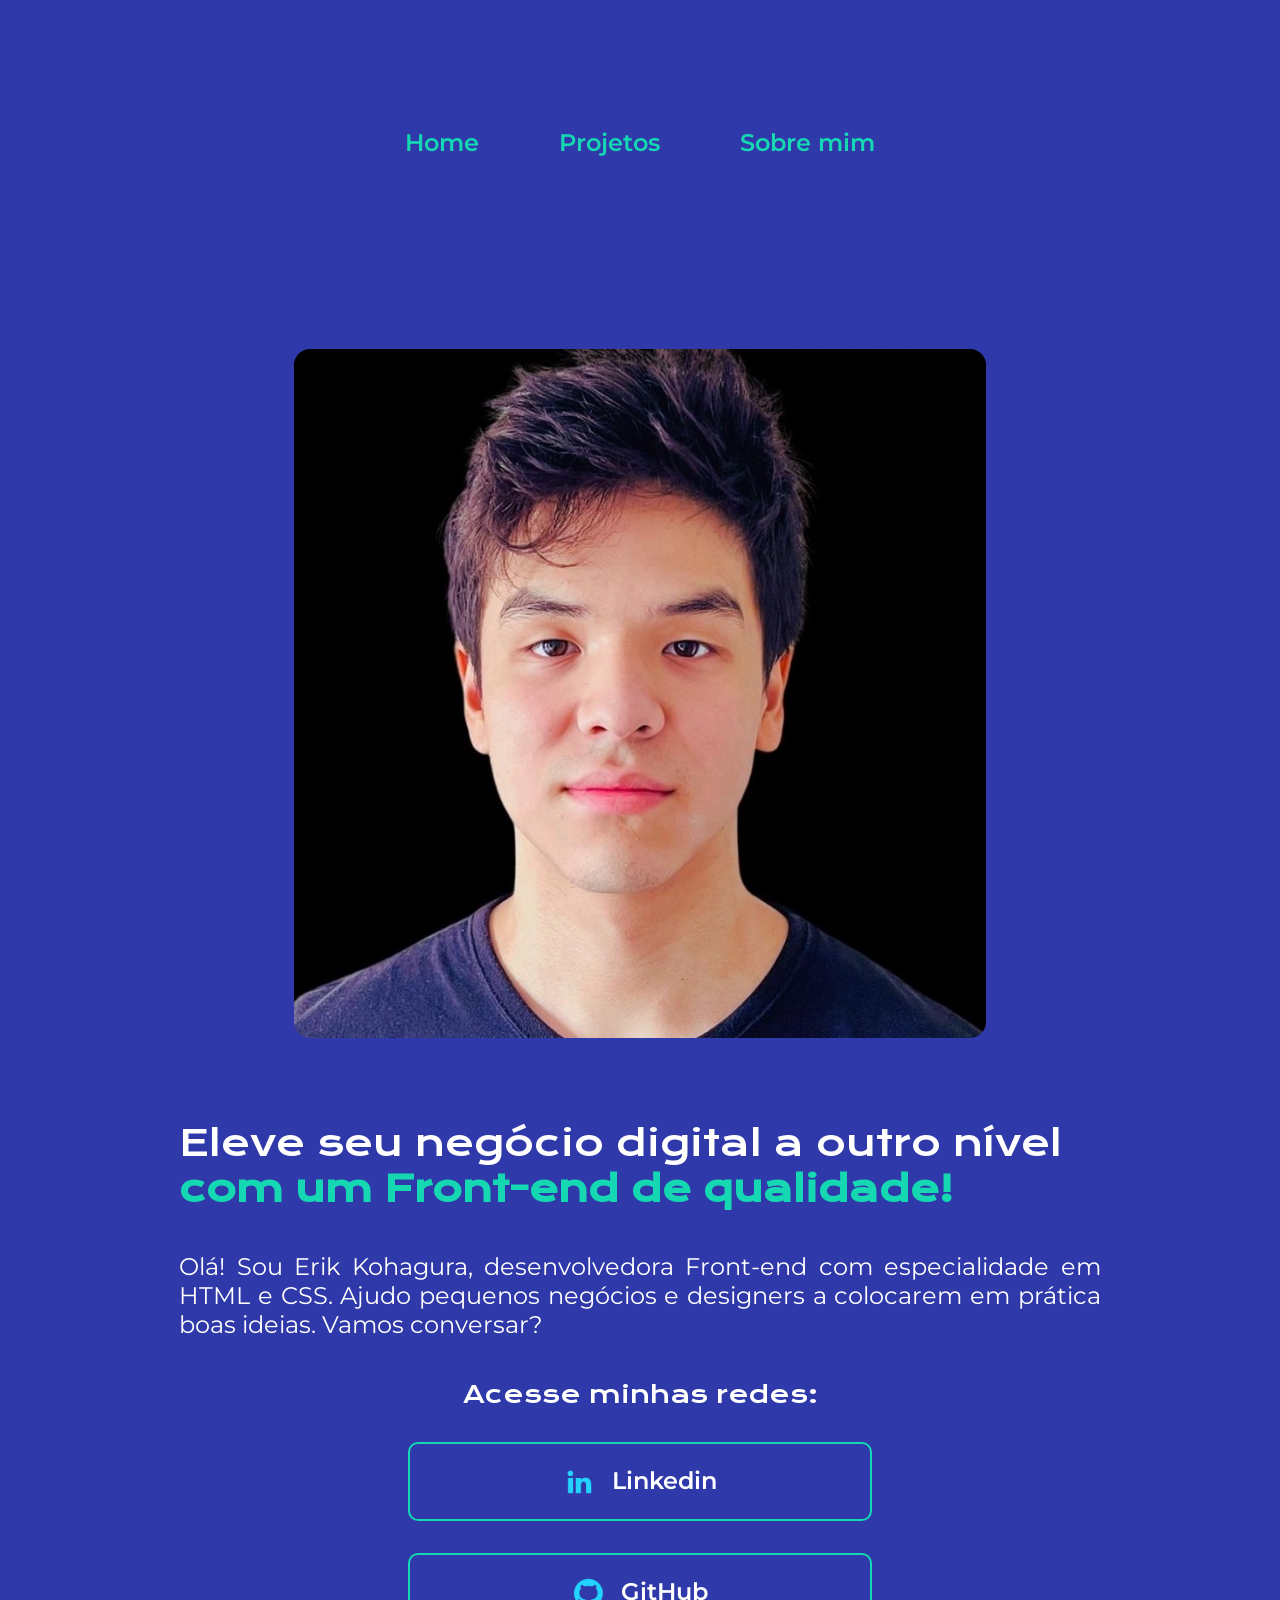
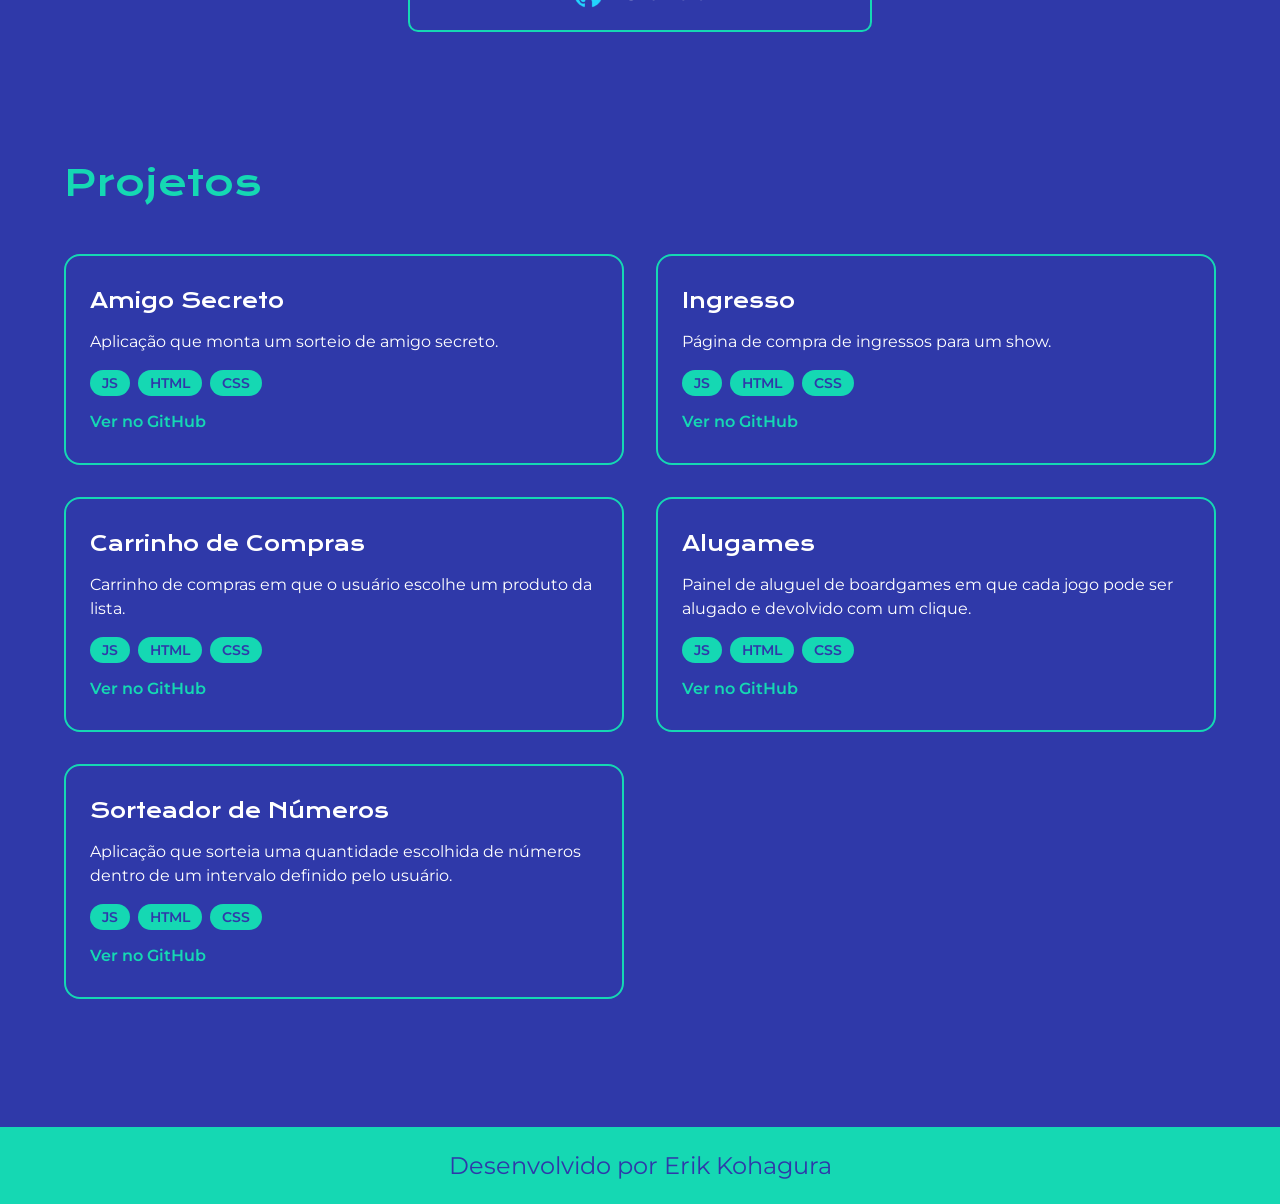
<file: index.html>
<!DOCTYPE html>
<html lang="pt-br">
<head>
    <meta charset="UTF-8">
    <meta name="viewport" content="width=device-width, initial-scale=1.0">
    <title>Portfolio</title>
    <link rel="stylesheet" href="./styles/style.css">
    <link href="https://unpkg.com/aos@2.3.1/dist/aos.css" rel="stylesheet">
</head>
<body>
    <header class="cabecalho">
        <nav class="cabecalho__menu">
            <a class="cabecalho__menu__link" href="index.html">Home</a>
            <a class="cabecalho__menu__link" href="#projetos">Projetos</a>
            <a class="cabecalho__menu__link" href="about.html">Sobre mim</a>
        </nav>
    </header>
    <main class="apresentacao">
        <section class="apresentacao__conteudo">
            <h1 class="apresentacao__conteudo__titulo" data-aos="fade-up">Eleve seu negócio digital a outro nível <strong class="apresentacao__conteudo__titulo-destaque">com um Front-end de qualidade!</strong></h1>
            <p class="apresentacao__conteudo__texto" data-aos="fade-up" data-aos-delay="150">Olá! Sou Erik Kohagura, desenvolvedora Front-end com especialidade em HTML e CSS. Ajudo pequenos negócios e designers a colocarem em prática boas ideias. Vamos conversar?</p>
            <div class="apresentacao__conteudo__links" data-aos="fade-up" data-aos-delay="300">
                <h2 class="apresentacao__conteudo__links__subtitulo">Acesse minhas redes:</h2>
                <a class="apresentacao__conteudo__links__navegacao" href="https://linkedin.com/in/erik-vitor-kohagura-silva-907653325">
                    <img src="./assets/linkedin.png" alt="Imagem GitHub">
                    Linkedin
                </a>
                <a class="apresentacao__conteudo__links__navegacao" href="https://github.com/ErikVks">
                    <img src="./assets/github.png" alt="Imagem GitHub">
                    GitHub
                </a>
            </div>
        </section>
        <img class="apresentacao__imagem" src="./assets/minha_foto.jpg" alt="Foto de Erik Kohagura" data-aos="zoom-in" data-aos-duration="1000">
    </main>

    <section class="projetos" id="projetos">
        <h2 class="projetos__titulo" data-aos="fade-up">Projetos</h2>
        <div class="projetos__lista">
            <article class="projetos__card" data-aos="fade-up" data-aos-delay="0">
                <h3 class="projetos__card__titulo">Amigo Secreto</h3>
                <p class="projetos__card__texto">Aplicação que monta um sorteio de amigo secreto.</p>
                <div class="projetos__card__tags">
                    <span class="projetos__card__tag">JS</span>
                    <span class="projetos__card__tag">HTML</span>
                    <span class="projetos__card__tag">CSS</span>
                </div>
                <a class="projetos__card__link" href="https://github.com/ErikVks/amigo-secreto" target="_blank" rel="noopener">Ver no GitHub</a>
            </article>
            <article class="projetos__card" data-aos="fade-up" data-aos-delay="100">
                <h3 class="projetos__card__titulo">Ingresso</h3>
                <p class="projetos__card__texto">Página de compra de ingressos para um show.</p>
                <div class="projetos__card__tags">
                    <span class="projetos__card__tag">JS</span>
                    <span class="projetos__card__tag">HTML</span>
                    <span class="projetos__card__tag">CSS</span>
                </div>
                <a class="projetos__card__link" href="https://github.com/ErikVks/ingresso" target="_blank" rel="noopener">Ver no GitHub</a>
            </article>
            <article class="projetos__card" data-aos="fade-up" data-aos-delay="200">
                <h3 class="projetos__card__titulo">Carrinho de Compras</h3>
                <p class="projetos__card__texto">Carrinho de compras em que o usuário escolhe um produto da lista.</p>
                <div class="projetos__card__tags">
                    <span class="projetos__card__tag">JS</span>
                    <span class="projetos__card__tag">HTML</span>
                    <span class="projetos__card__tag">CSS</span>
                </div>
                <a class="projetos__card__link" href="https://github.com/ErikVks/carrinho-compras" target="_blank" rel="noopener">Ver no GitHub</a>
            </article>
            <article class="projetos__card" data-aos="fade-up" data-aos-delay="0">
                <h3 class="projetos__card__titulo">Alugames</h3>
                <p class="projetos__card__texto">Painel de aluguel de boardgames em que cada jogo pode ser alugado e devolvido com um clique.</p>
                <div class="projetos__card__tags">
                    <span class="projetos__card__tag">JS</span>
                    <span class="projetos__card__tag">HTML</span>
                    <span class="projetos__card__tag">CSS</span>
                </div>
                <a class="projetos__card__link" href="https://github.com/ErikVks/alugames" target="_blank" rel="noopener">Ver no GitHub</a>
            </article>
            <article class="projetos__card" data-aos="fade-up" data-aos-delay="100">
                <h3 class="projetos__card__titulo">Sorteador de Números</h3>
                <p class="projetos__card__texto">Aplicação que sorteia uma quantidade escolhida de números dentro de um intervalo definido pelo usuário.</p>
                <div class="projetos__card__tags">
                    <span class="projetos__card__tag">JS</span>
                    <span class="projetos__card__tag">HTML</span>
                    <span class="projetos__card__tag">CSS</span>
                </div>
                <a class="projetos__card__link" href="https://github.com/ErikVks/sorteador-numeros" target="_blank" rel="noopener">Ver no GitHub</a>
            </article>
        </div>
    </section>

    <footer class="rodape">
        <p>Desenvolvido por Erik Kohagura</p>
    </footer>

    <script src="https://unpkg.com/aos@2.3.1/dist/aos.js"></script>
    <script>
        AOS.init({
            duration: 800,
            easing: 'ease-out-cubic',
            once: true,
            offset: 80,
            disable: function () {
                return window.matchMedia('(prefers-reduced-motion: reduce)').matches;
            }
        });
    </script>
</body>
</html>
</file>
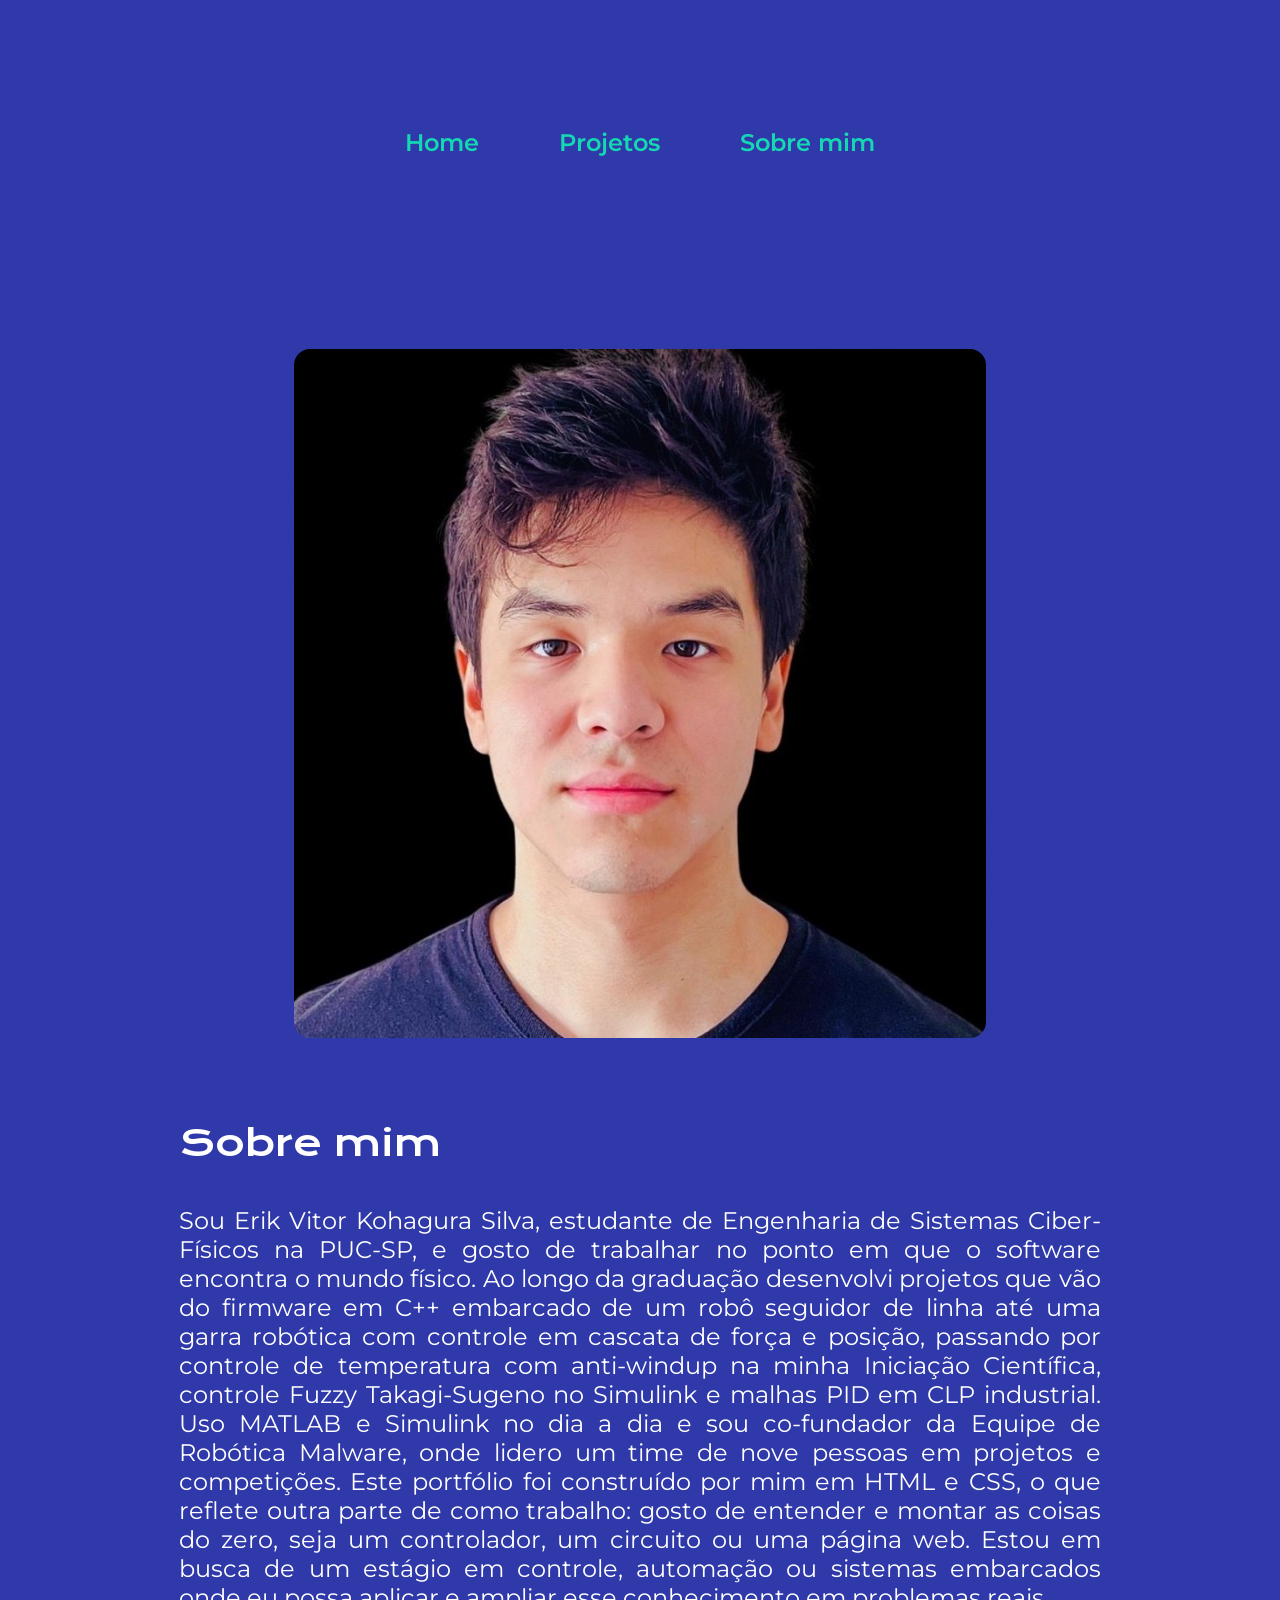
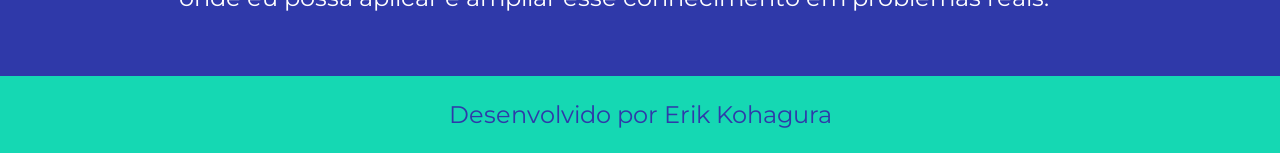
<file: about.html>
<!DOCTYPE html>
<html lang="pt-br">
<head>
    <meta charset="UTF-8">
    <meta name="viewport" content="width=device-width, initial-scale=1.0">
    <title>Sobre mim</title>
    <link rel="stylesheet" href="./styles/style.css">
    <link href="https://unpkg.com/aos@2.3.1/dist/aos.css" rel="stylesheet">
</head>
<body>
    <header class="cabecalho">
        <nav class="cabecalho__menu">
            <a class="cabecalho__menu__link" href="index.html">Home</a>
            <a class="cabecalho__menu__link" href="index.html#projetos">Projetos</a>
            <a class="cabecalho__menu__link" href="about.html">Sobre mim</a>
        </nav>
    </header>
    <main class="apresentacao">
        <section class="apresentacao__conteudo">
            <h1 class="apresentacao__conteudo__titulo" data-aos="fade-up">Sobre mim</h1>
            <p class="apresentacao__conteudo__texto" data-aos="fade-up" data-aos-delay="150">Sou Erik Vitor Kohagura Silva, estudante de Engenharia de Sistemas Ciber-Físicos na PUC-SP, e gosto de trabalhar no ponto em que o software encontra o mundo físico. Ao longo da graduação desenvolvi projetos que vão do firmware em C++ embarcado de um robô seguidor de linha até uma garra robótica com controle em cascata de força e posição, passando por controle de temperatura com anti-windup na minha Iniciação Científica, controle Fuzzy Takagi-Sugeno no Simulink e malhas PID em CLP industrial. Uso MATLAB e Simulink no dia a dia e sou co-fundador da Equipe de Robótica Malware, onde lidero um time de nove pessoas em projetos e competições. Este portfólio foi construído por mim em HTML e CSS, o que reflete outra parte de como trabalho: gosto de entender e montar as coisas do zero, seja um controlador, um circuito ou uma página web. Estou em busca de um estágio em controle, automação ou sistemas embarcados onde eu possa aplicar e ampliar esse conhecimento em problemas reais.</p>
        </section>
        <img class="apresentacao__imagem" src="./assets/minha_foto.jpg" alt="Foto de Erik Kohagura" data-aos="zoom-in" data-aos-duration="1000">
    </main>
    <footer class="rodape">
        <p>Desenvolvido por Erik Kohagura</p>
    </footer>

    <script src="https://unpkg.com/aos@2.3.1/dist/aos.js"></script>
    <script>
        AOS.init({
            duration: 800,
            easing: 'ease-out-cubic',
            once: true,
            offset: 80,
            disable: function () {
                return window.matchMedia('(prefers-reduced-motion: reduce)').matches;
            }
        });
    </script>
</body>
</html>
</file>
<file: styles/style.css>
@import url('https://fonts.googleapis.com/css2?family=Krona+One&family=Montserrat:wght@100..900&display=swap');

:root{
    --cor-primaria: #2F39A9;
    --cor-secundaria: white;
    --cor-terciaria: #15D8B3;
    --cor-hover: #3d46a3;

    --fonte-primaria: "Krona One", sans-serif;
    --fonte-secundaria: "Montserrat",sans-serif;
}

*{
    margin:0;
    padding:0;
}

html{
    scroll-behavior: smooth;
}

body {
    box-sizing: border-box;
    background-color: var(--cor-primaria);
    color: var(--cor-secundaria);
}

.cabecalho{
    padding: 2% 0 0 15%;
}

.cabecalho__menu{
    display: flex;
    gap: 80px;
}

.cabecalho__menu__link{
    font-family: var(--fonte-secundaria);
    font-size: 1.5rem;
    font-weight: 600;
    color: var(--cor-terciaria);
    text-decoration: none;
}

.apresentacao{
    padding: 8% 15%;
    display: flex;
    align-items: center;
    justify-content: space-between;
    gap: 82px;
}

.apresentacao__conteudo{
    width: 50%;
    display: flex;
    flex-direction: column;
    gap: 40px;
}

.apresentacao__conteudo__titulo{
    font-size: 2.25rem;
    font-family:  var(--fonte-primaria);
    font-weight: 400;
    color: var(--cor-secundaria);
}

.apresentacao__conteudo__titulo-destaque{
    color: var(--cor-terciaria);
}

.apresentacao__conteudo__texto{
    font-size: 1.5rem;
    font-family: "Montserrat", sans-serif;
    text-align: justify;
}

.apresentacao__conteudo__links{
    display: flex;
    flex-direction: column;
    justify-content: space-between;
    align-items: center;
    gap: 32px;
}

.apresentacao__conteudo__links__subtitulo{
    font-family: var(--fonte-primaria);
    font-weight: 400;
    font-size: 1.5rem;
}

.apresentacao__conteudo__links__navegacao{
    display:flex;
    justify-content:center;
    gap: 16px;
    border:2px solid var(--cor-terciaria);
    width: 50%;
    text-align: center;
    border-radius: 10px;
    font-size: 1.5rem;
    padding: 21.5px 0;
    text-decoration: none;
    color: var(--cor-secundaria);
    font-family: "Montserrat", sans-serif;
    font-weight: 600;
}

.apresentacao__conteudo__links__navegacao:hover{
    background-color: var(--cor-hover);
}

.apresentacao__imagem{
    width: 50%;
    border-radius: 16px;
}

.projetos{
    padding: 4% 15% 8%;
    display: flex;
    flex-direction: column;
    gap: 48px;
}

.projetos__titulo{
    font-family: var(--fonte-primaria);
    font-weight: 400;
    font-size: 2.25rem;
    color: var(--cor-terciaria);
}

.projetos__lista{
    display: grid;
    grid-template-columns: repeat(3, 1fr);
    gap: 32px;
}

.projetos__card{
    display: flex;
    flex-direction: column;
    gap: 16px;
    padding: 32px 24px;
    border: 2px solid var(--cor-terciaria);
    border-radius: 16px;
    font-family: "Montserrat", sans-serif;
}

.projetos__card:hover{
    background-color: var(--cor-hover);
}

.projetos__card__titulo{
    font-family: var(--fonte-primaria);
    font-weight: 400;
    font-size: 1.25rem;
}

.projetos__card__texto{
    font-size: 1rem;
    line-height: 1.5;
    flex-grow: 1;
}

.projetos__card__tags{
    display: flex;
    flex-wrap: wrap;
    gap: 8px;
}

.projetos__card__tag{
    padding: 4px 12px;
    border-radius: 20px;
    background-color: var(--cor-terciaria);
    color: var(--cor-primaria);
    font-size: 0.875rem;
    font-weight: 600;
}

.projetos__card__link{
    color: var(--cor-terciaria);
    font-weight: 600;
    text-decoration: none;
}

.projetos__card__link:hover{
    text-decoration: underline;
}

.rodape{
    padding: 24px;
    color: var(--cor-primaria);
    background-color: var(--cor-terciaria);
    text-align: center;
    font-family: "Montserrat", sans-serif;
    font-size: 1.5rem;
    font-weight: 400;
}

@media (max-width: 1300px){
    .cabecalho{
        padding: 10%;
    }
    
    .cabecalho__menu{
        justify-content: center;
    }

    .apresentacao{
        flex-direction: column-reverse;
        padding: 5%;
    }

    .apresentacao__conteudo{
        width: 80%;
    }

    .apresentacao__imagem{
        width: 60%;
    }

    .projetos{
        padding: 5% 5% 10%;
    }

    .projetos__lista{
        grid-template-columns: repeat(2, 1fr);
    }
}

@media (max-width: 700px){
    .cabecalho__menu{
        gap: 24px;
        flex-wrap: wrap;
    }

    .projetos__lista{
        grid-template-columns: 1fr;
    }
}
</file>
